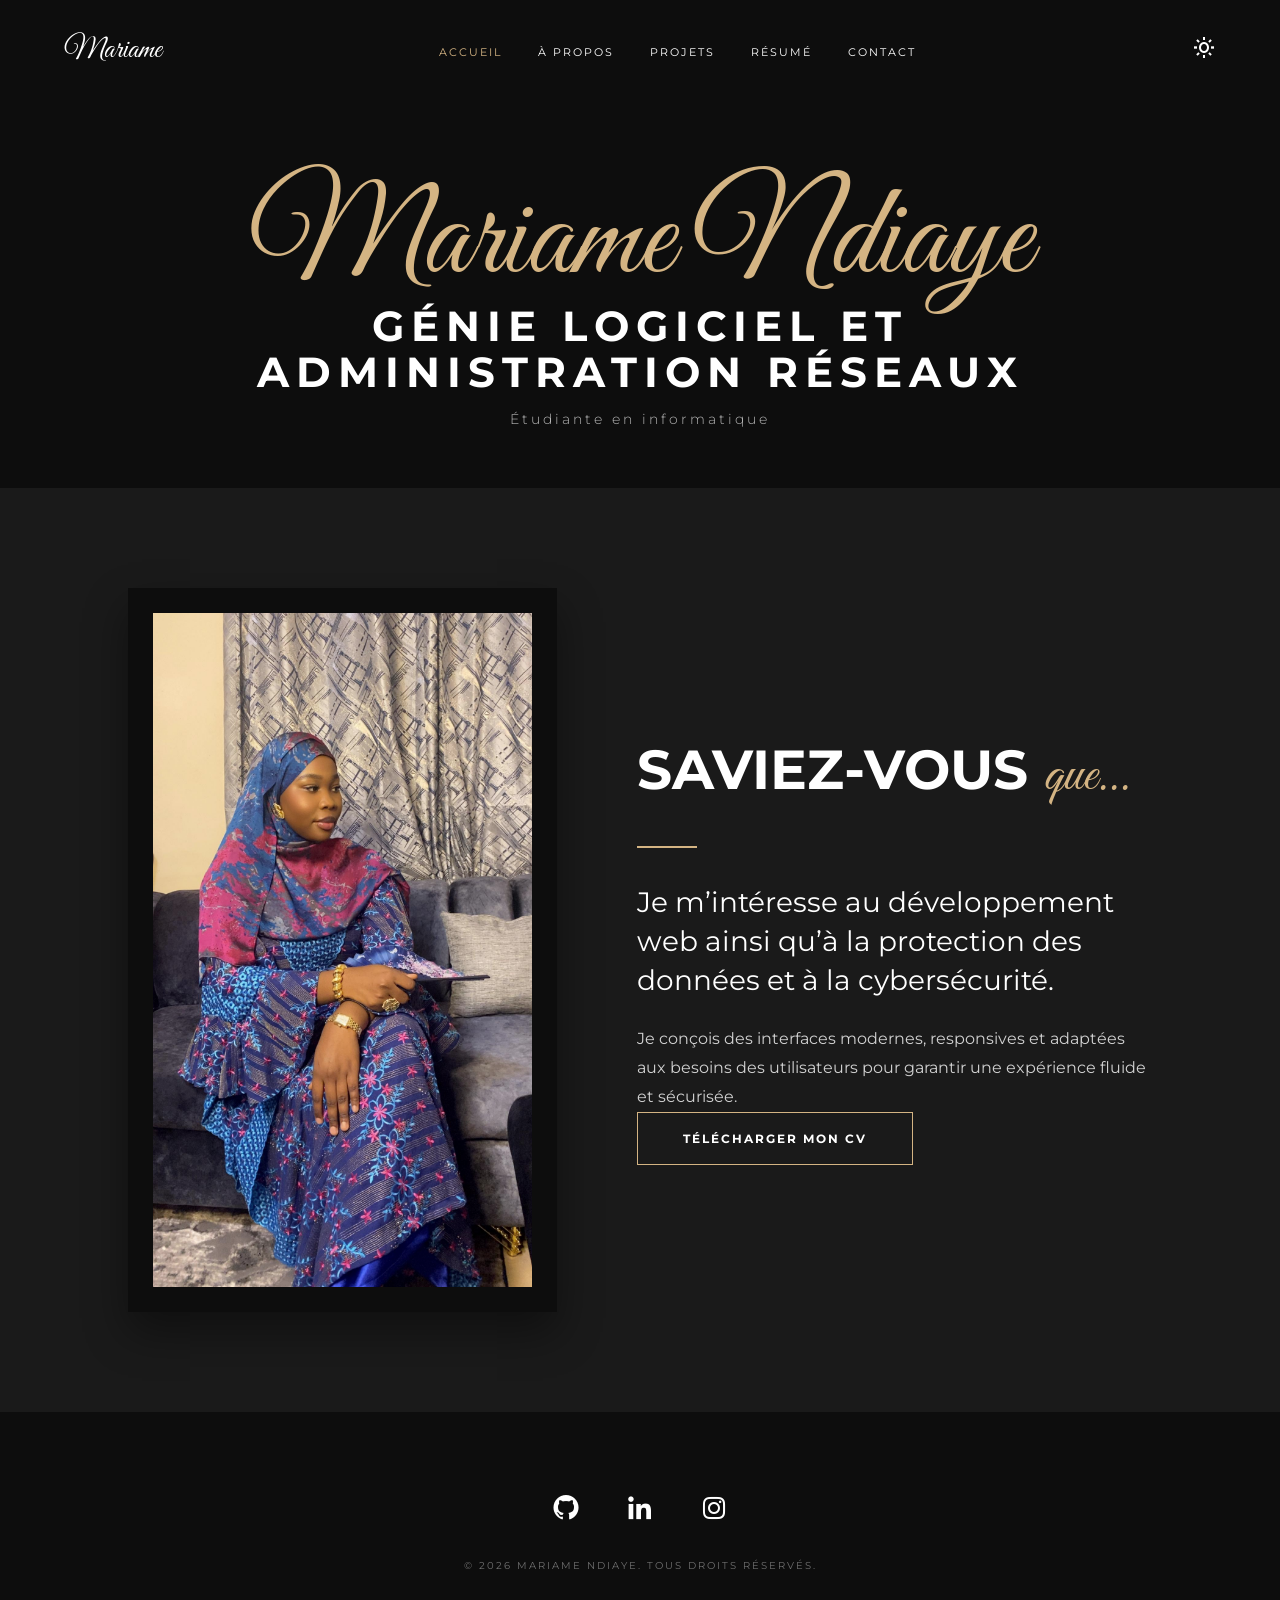
<file: index.html>
<!DOCTYPE html>
<html lang="fr" data-theme="dark">

<head>
    <meta charset="UTF-8">
    <meta name="viewport" content="width=device-width, initial-scale=1.0">
    <title>Mariame NDIAYE | Portfolio</title>
    <link href='https://unpkg.com/boxicons@2.1.4/css/boxicons.min.css' rel='stylesheet'>
    <link rel="stylesheet" href="./css/style.css">
</head>

<body>

    <nav class="navbar">
        <div class="nav-container">
            <div class="menu-toggle" id="mobile-menu">
                <span class="bar"></span>
                <span class="bar"></span>
                <span class="bar"></span>
            </div>

            <a href="index.html" class="nav-logo">Mariame</a>

            <ul class="nav-list" id="nav-list">
                <li><a href="index.html" class="active">Accueil</a></li>
                <li><a href="./pages/a propos.html">À Propos</a></li>
                <li><a href="./pages/projet.html">Projets</a></li>
                <li><a href="./pages/resume.html">Résumé</a></li>
                <li><a href="./pages/contact.html">Contact</a></li>
            </ul>

            <button id="theme-toggle" class="theme-switch">
                <i class='bx bx-moon'></i>
            </button>
        </div>
    </nav>

    <header class="hero">
        <span class="name-script">Mariame Ndiaye</span>
        <h1 class="hero-title">GÉNIE LOGICIEL ET<br>ADMINISTRATION RÉSEAUX</h1>
        <p class="hero-subtitle">Étudiante en informatique</p>
    </header>

    <section class="intro-section">
        <div class="photo-frame">
            <img src="images/hijab.jpeg" alt="Mariame Ndiaye">
        </div>

        <div class="intro-text">
            <h3 class="title-ask">SAVIEZ-VOUS <span class="cursive">que...</span></h3>
            <div class="divider"></div>

            <p class="main-para">
                Je m’intéresse au développement web ainsi qu’à la protection des données et à la cybersécurité.
            </p>

            <p class="secondary-para">
                Je conçois des interfaces modernes, responsives et adaptées aux besoins des utilisateurs pour garantir
                une expérience fluide et sécurisée.
            </p>

            <a href="./assets/CV Mariame NDIAYE.pdf" class="cv-link">TÉLÉCHARGER MON CV</a>
        </div>
    </section>

    <footer>
        <div class="footer-socials">
            <a href="https://github.com/Mariame-nd" target="_blank"><i class='bx bxl-github'></i></a>
            <a href="https://www.linkedin.com/in/mariame-ndiaye-82563935a" target="_blank"><i
                    class='bx bxl-linkedin'></i></a>
            <a href="https://www.instagram.com/mariam__nde" target="_blank"><i class='bx bxl-instagram'></i></a>
        </div>
        <p class="copyright-text">
            &copy; 2026 MARIAME NDIAYE. TOUS DROITS RÉSERVÉS.
        </p>
    </footer>

    <script>
        const menu = document.querySelector('#mobile-menu');
        const menuLinks = document.querySelector('#nav-list');
        const themeBtn = document.querySelector('#theme-toggle');

        menu.addEventListener('click', () => {
            menu.classList.toggle('is-active');
            menuLinks.classList.toggle('active');
        });

        const currentTheme = localStorage.getItem('theme') || 'dark';
        document.documentElement.setAttribute('data-theme', currentTheme);
        updateThemeIcon(currentTheme);

        themeBtn.addEventListener('click', () => {
            let theme = document.documentElement.getAttribute('data-theme');
            let newTheme = theme === 'dark' ? 'light' : 'dark';
            document.documentElement.setAttribute('data-theme', newTheme);
            localStorage.setItem('theme', newTheme);
            updateThemeIcon(newTheme);
        });

        function updateThemeIcon(t) {
            themeBtn.querySelector('i').className = t === 'dark' ? 'bx bx-sun' : 'bx bx-moon';
        }
    </script>
</body>

</html>
</file>
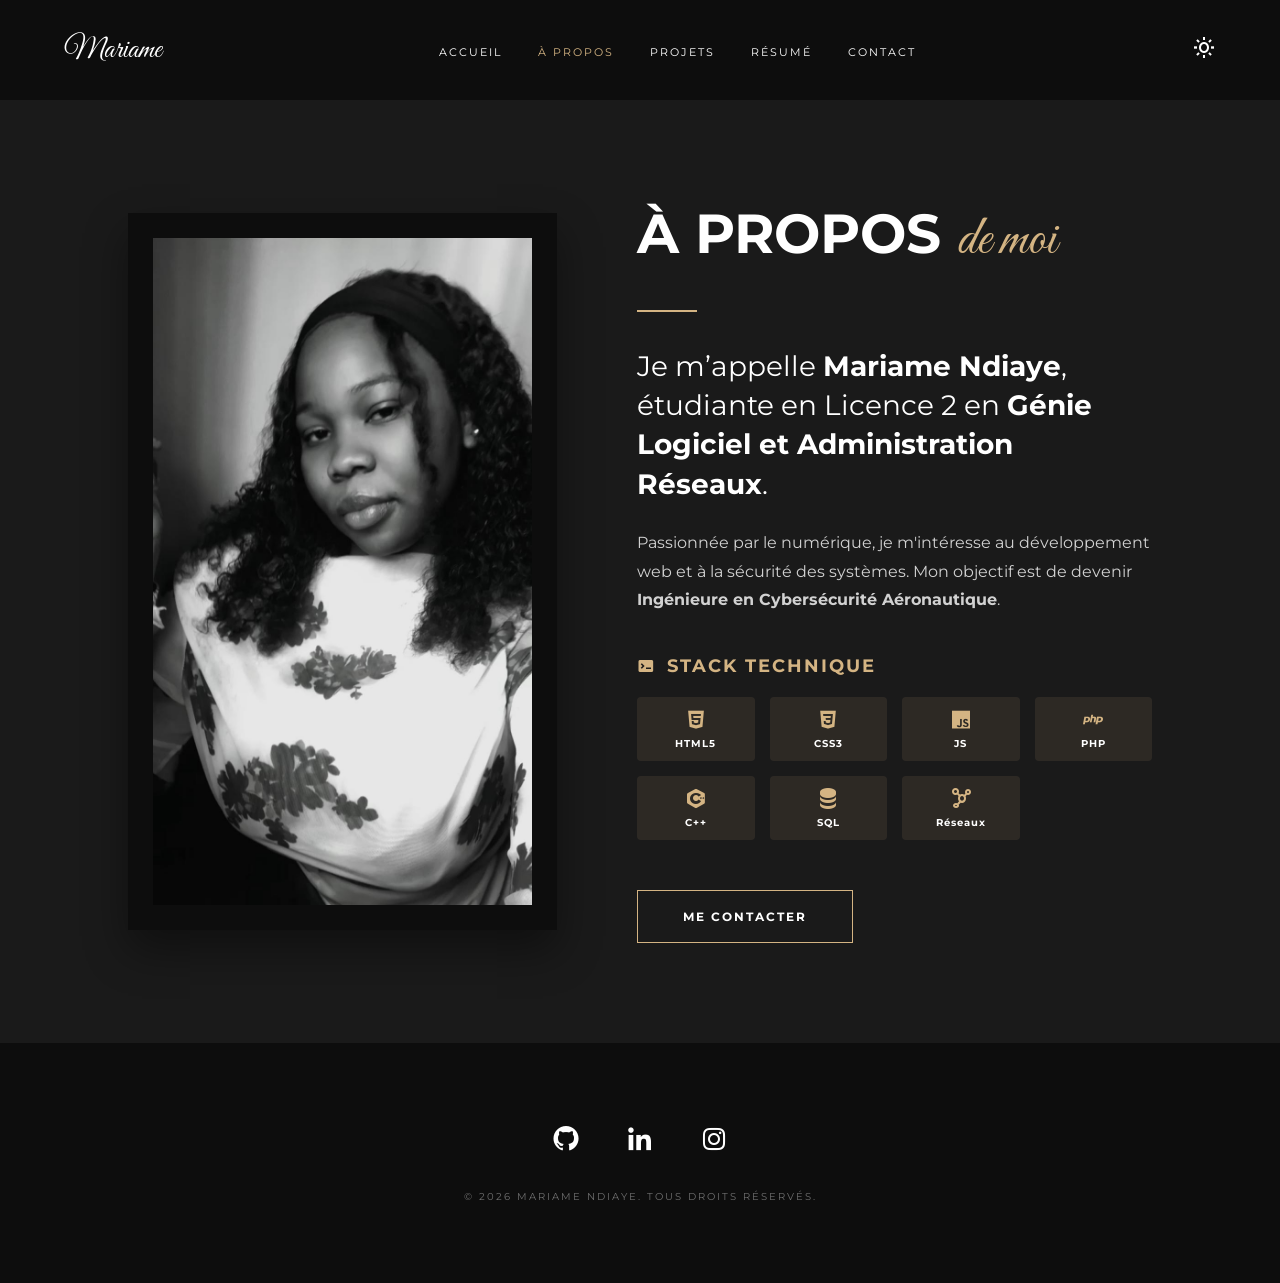
<file: pages/a propos.html>
<!DOCTYPE html>
<html lang="fr" data-theme="dark">

<head>
    <meta charset="UTF-8">
    <meta name="viewport" content="width=device-width, initial-scale=1.0">
    <title>About | Mariame NDIAYE</title>
    <link rel="stylesheet" href="../css/style.css">
    <link href='https://unpkg.com/boxicons@2.1.4/css/boxicons.min.css' rel='stylesheet'>
</head>

<body>

    <nav class="navbar">
        <div class="nav-container">
            <div class="menu-toggle" id="mobile-menu">
                <span class="bar"></span>
                <span class="bar"></span>
                <span class="bar"></span>
            </div>

            <a href="../index.html" class="nav-logo">Mariame</a>

            <ul class="nav-list" id="nav-list">
                <li><a href="../index.html">Accueil</a></li>
                <li><a href="a propos.html" class="active">À Propos</a></li>
                <li><a href="projet.html">Projets</a></li>
                <li><a href="resume.html">Résumé</a></li>
                <li><a href="contact.html">Contact</a></li>
            </ul>

            <button id="theme-toggle" class="theme-switch">
                <i class='bx bx-moon'></i>
            </button>
        </div>
    </nav>

    <section class="intro-section">
        <div class="photo-frame">
            <img src="../images/maphoto.jpeg" alt="Mariame Ndiaye">
        </div>

        <div class="intro-text">
            <h1 class="title-ask">À PROPOS <span class="cursive">de moi</span></h1>
            <div class="divider"></div>

            <p class="main-para">
                Je m’appelle <strong>Mariame Ndiaye</strong>, étudiante en Licence 2 en <strong>Génie Logiciel et
                    Administration Réseaux</strong>.
            </p>

            <p class="secondary-para">
                Passionnée par le numérique, je m'intéresse au développement web et à la sécurité des systèmes. Mon
                objectif est de devenir <strong>Ingénieure en Cybersécurité Aéronautique</strong>.
            </p>

            <div class="skills-wrapper">
                <h3 class="skills-subtitle"><i class='bx bxs-terminal'></i> Stack Technique</h3>
                <div class="skills-grid">
                    <div class="skill-item"><i class='bx bxl-html5'></i><span>HTML5</span></div>
                    <div class="skill-item"><i class='bx bxl-css3'></i><span>CSS3</span></div>
                    <div class="skill-item"><i class='bx bxl-javascript'></i><span>JS</span></div>
                    <div class="skill-item"><i class='bx bxl-php'></i><span>PHP</span></div>
                    <div class="skill-item"><i class='bx bxl-c-plus-plus'></i><span>C++</span></div>
                    <div class="skill-item"><i class='bx bxs-data'></i><span>SQL</span></div>
                    <div class="skill-item"><i class='bx bx-network-chart'></i><span>Réseaux</span></div>
                </div>
            </div>

            <div class="cv-button-container">
                <a href="contact.html" class="cv-link">ME CONTACTER</a>
            </div>
        </div>
    </section>

    <footer>
        <div class="footer-socials">
            <a href="https://github.com/Mariame-nd" target="_blank"><i class='bx bxl-github'></i></a>
            <a href="https://www.linkedin.com/in/mariame-ndiaye-82563935a" target="_blank"><i
                    class='bx bxl-linkedin'></i></a>
            <a href="https://www.instagram.com/mariam__nde" target="_blank"><i class='bx bxl-instagram'></i></a>
        </div>
        <p class="copyright-text">
            &copy; 2026 MARIAME NDIAYE. TOUS DROITS RÉSERVÉS.
        </p>
    </footer>

    <script>
        const menu = document.querySelector('#mobile-menu');
        const menuLinks = document.querySelector('#nav-list');
        const themeBtn = document.querySelector('#theme-toggle');

        menu.addEventListener('click', () => {
            menu.classList.toggle('is-active');
            menuLinks.classList.toggle('active');
        });

        const currentTheme = localStorage.getItem('theme') || 'dark';
        document.documentElement.setAttribute('data-theme', currentTheme);
        updateThemeIcon(currentTheme);

        themeBtn.addEventListener('click', () => {
            let theme = document.documentElement.getAttribute('data-theme');
            let newTheme = theme === 'dark' ? 'light' : 'dark';
            document.documentElement.setAttribute('data-theme', newTheme);
            localStorage.setItem('theme', newTheme);
            updateThemeIcon(newTheme);
        });

        function updateThemeIcon(t) {
            themeBtn.querySelector('i').className = t === 'dark' ? 'bx bx-sun' : 'bx bx-moon';
        }
    </script>
</body>

</html>
</file>
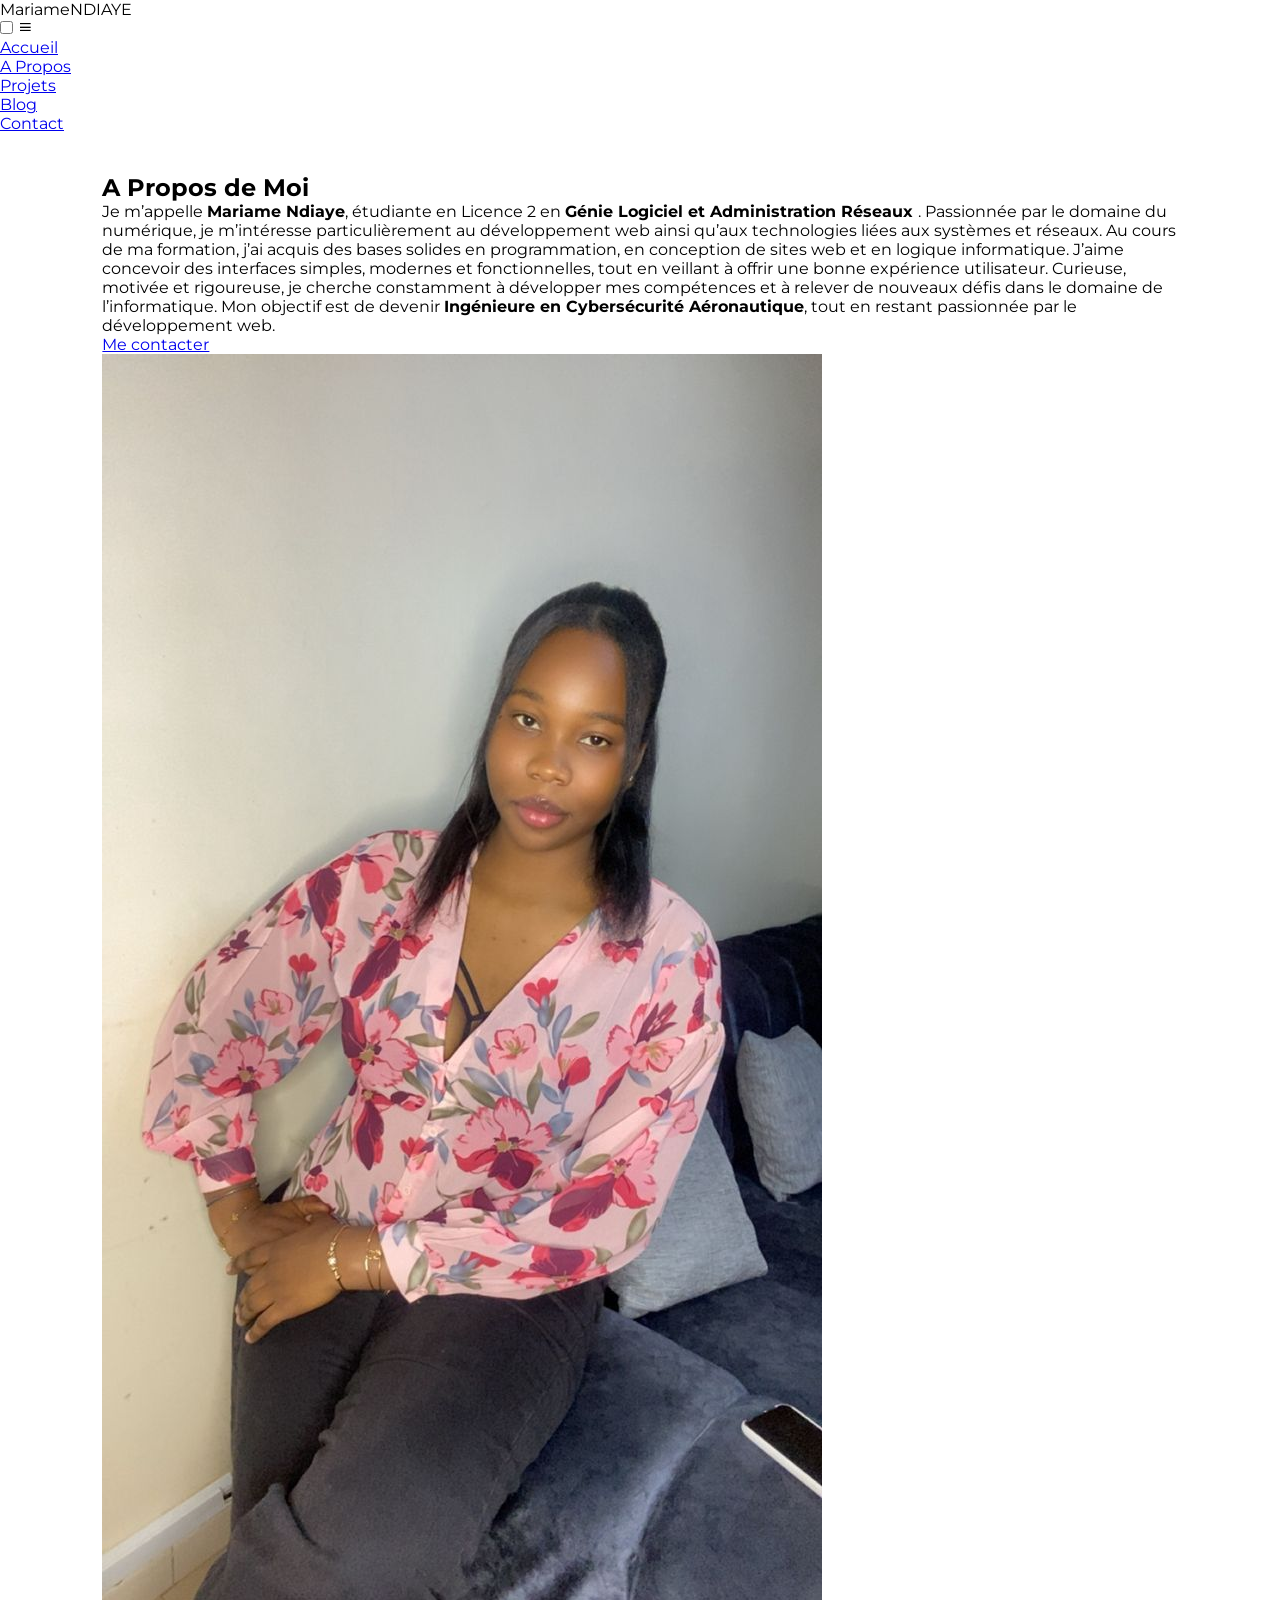
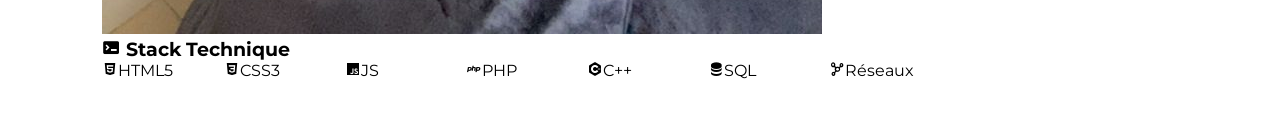
<file: pages/about.html>
<!DOCTYPE html>
<html lang="fr">

<head>
    <meta charset="UTF-8">
    <meta name="viewport" content="width=device-width, initial-scale=1.0">
    <title>About | Mariame NDIAYE</title>
    <link rel="stylesheet" href="../css/style.css">
    <link href='https://unpkg.com/boxicons@2.1.4/css/boxicons.min.css' rel='stylesheet'>
</head>

<body>
    <div class="main-card">
        <nav>
            <div class="logo">Mariame<span>NDIAYE</span></div>

            <input type="checkbox" id="check">
            <label for="check" class="menu-icon">
                <i class='bx bx-menu'></i>
            </label>

            <ul class="nav-links">
                <li><a href=../index.html>Accueil</a></li>
                <li><a href="about.html" class="active">A Propos</a></li>
                <li><a href="projet.html">Projets</a></li>
                <li><a href="resume.html">Blog</a></li>
                <li><a href="contact.html">Contact</a></li>
            </ul>
        </nav>


        <div class="scroll-container">
            <section class="about-content">
                <div class="about-text">
                    <h1 class="title-cyan">A Propos de Moi</h1>
                    <p>Je m’appelle <strong>Mariame Ndiaye</strong>, étudiante en Licence 2 en <strong>Génie Logiciel et
                            Administration Réseaux
                        </strong>. Passionnée par le domaine du numérique, je m’intéresse particulièrement au
                        développement
                        web ainsi qu’aux technologies liées aux systèmes et réseaux.

                        Au cours de ma formation, j’ai acquis des bases solides en programmation, en conception de sites
                        web et en logique
                        informatique. J’aime concevoir des interfaces simples, modernes et fonctionnelles, tout en
                        veillant à offrir une bonne
                        expérience utilisateur.

                        Curieuse, motivée et rigoureuse, je cherche constamment à développer mes compétences et à
                        relever de nouveaux défis dans
                        le domaine de l’informatique.

                        Mon objectif est de devenir <strong>Ingénieure en Cybersécurité Aéronautique</strong>, tout en
                        restant passionnée par le développement
                        web.
                    </p>
                    <a href="contact.html" class="btn-contact">Me contacter</a>
                </div>

                <div class="about-image">
                    <div class="img-glow-square">
                        <img src="../images/exa.jpeg" alt="Mariame Ndiaye">
                    </div>
                </div>
            </section>

            <div class="skills-section">
                <h3><i class='bx bxs-terminal'></i> Stack Technique</h3>
                <div class="skills-grid">
                    <div class="skill-box html"><i class='bx bxl-html5'></i><span>HTML5</span></div>
                    <div class="skill-box css"><i class='bx bxl-css3'></i><span>CSS3</span></div>
                    <div class="skill-box js"><i class='bx bxl-javascript'></i><span>JS</span></div>
                    <div class="skill-box php"><i class='bx bxl-php'></i><span>PHP</span></div>
                    <div class="skill-box cpp"><i class='bx bxl-c-plus-plus'></i><span>C++</span></div>
                    <div class="skill-box sql"><i class='bx bxs-data'></i><span>SQL</span></div>
                    <div class="skill-box net"><i class='bx bx-network-chart'></i><span>Réseaux</span></div>
                </div>
            </div>
        </div>
    </div>

</body>

</html>
</file>
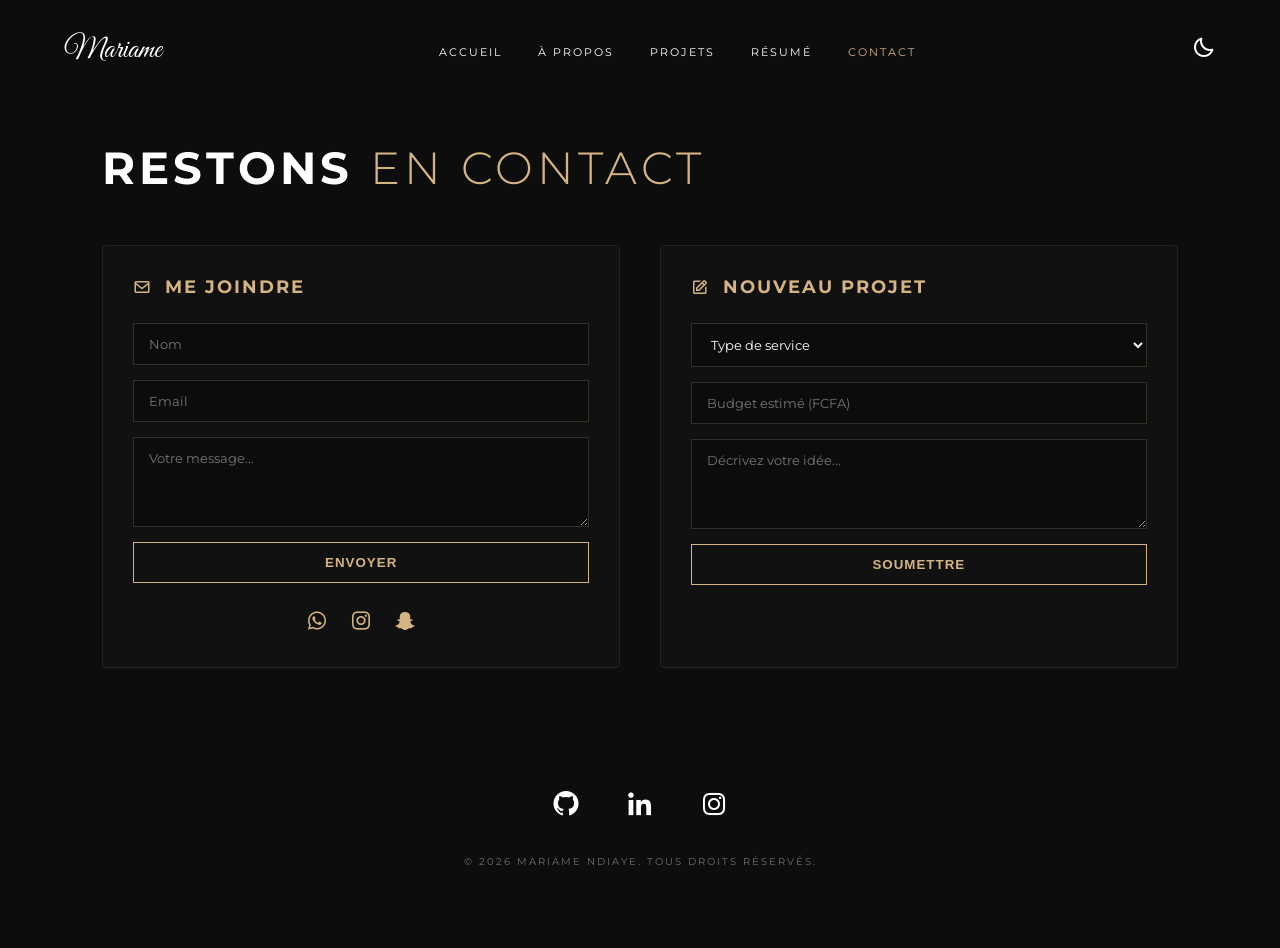
<file: pages/contact.html>
<!DOCTYPE html>
<html lang="fr">

<head>
    <meta charset="UTF-8">
    <meta name="viewport" content="width=device-width, initial-scale=1.0">
    <title>Contact | Mariame NDIAYE</title>
    <link rel="stylesheet" href="../css/style.css">
    <link href='https://unpkg.com/boxicons@2.1.4/css/boxicons.min.css' rel='stylesheet'>
</head>

<body>

    <nav class="navbar">
        <div class="nav-container">
            <div class="menu-toggle" id="mobile-menu">
                <span class="bar"></span>
                <span class="bar"></span>
                <span class="bar"></span>
            </div>
            <a href="../index.html" class="nav-logo">Mariame</a>
            <ul class="nav-list" id="nav-list">
                <li><a href="../index.html">Accueil</a></li>
                <li><a href="a propos.html">À Propos</a></li>
                <li><a href="projet.html">Projets</a></li>
                <li><a href="resume.html">Résumé</a></li>
                <li><a href="contact.html" class="active">Contact</a></li>
            </ul>
            <button id="theme-toggle" class="theme-switch">
                <i class='bx bx-moon'></i>
            </button>
        </div>
    </nav>
    <div class="scroll-container">
        <h1 class="title-resume">Restons <span>en contact</span></h1>

        <div class="contact-grid">
            <section class="form-section">
                <h2 class="form-label"><i class='bx bx-envelope'></i> Me joindre</h2>
                <form class="custom-form">
                    <input type="text" placeholder="Nom" required>
                    <input type="email" placeholder="Email" required>
                    <textarea placeholder="Votre message..." rows="4" required></textarea>
                    <button type="submit" class="btn-main">Envoyer</button>
                </form>

                <div class="contact-social-icons">
                    <a href="https://wa.me/221774920051" target="_blank" class="whatsapp"><i
                            class='bx bxl-whatsapp'></i></a>
                    <a href="https://www.instagram.com/mariam__nde" target="_blank" class="instagram"><i
                            class='bx bxl-instagram'></i></a>
                    <a href="https://snapchat.com/t/chkzPfgy" target="_blank" class="snapchat"><i
                            class='bx bxl-snapchat'></i></a>
                </div>
            </section>

            <section class="form-section">
                <h2 class="form-label"><i class='bx bx-edit'></i> Nouveau Projet</h2>
                <form class="custom-form">
                    <select required>
                        <option value="" disabled selected>Type de service</option>
                        <option value="web">Web Design</option>
                        <option value="iot">IoT / ESP32</option>
                        <option value="cyber">Cybersécurité</option>
                    </select>
                    <input type="number" placeholder="Budget estimé (FCFA)">
                    <textarea placeholder="Décrivez votre idée..." rows="4"></textarea>
                    <button type="submit" class="btn-main">Soumettre</button>
                </form>
            </section>
        </div>
    </div>
    </div>

    <footer>
        <div class="footer-socials">
            <a href="https://github.com/Mariame-nd" target="_blank"><i class='bx bxl-github'></i></a>
            <a href="https://www.linkedin.com/in/mariame-ndiaye-82563935a" target="_blank"><i
                    class='bx bxl-linkedin'></i></a>
            <a href="https://www.instagram.com/mariam__nde" target="_blank"><i class='bx bxl-instagram'></i></a>
        </div>
        <p class="copyright-text">&copy; 2026 MARIAME NDIAYE. TOUS DROITS RÉSERVÉS.</p>
    </footer>
    <script>
        const menu = document.querySelector('#mobile-menu');
        const menuLinks = document.querySelector('#nav-list');
        const themeBtn = document.querySelector('#theme-toggle');

        menu.addEventListener('click', () => {
            menu.classList.toggle('is-active');
            menuLinks.classList.toggle('active');
        });

        const currentTheme = localStorage.getItem('theme') || 'dark';
        document.documentElement.setAttribute('data-theme', currentTheme);

        themeBtn.addEventListener('click', () => {
            let theme = document.documentElement.getAttribute('data-theme');
            let newTheme = theme === 'dark' ? 'light' : 'dark';
            document.documentElement.setAttribute('data-theme', newTheme);
            localStorage.setItem('theme', newTheme);
        });
    </script>

</body>

</html>
</file>
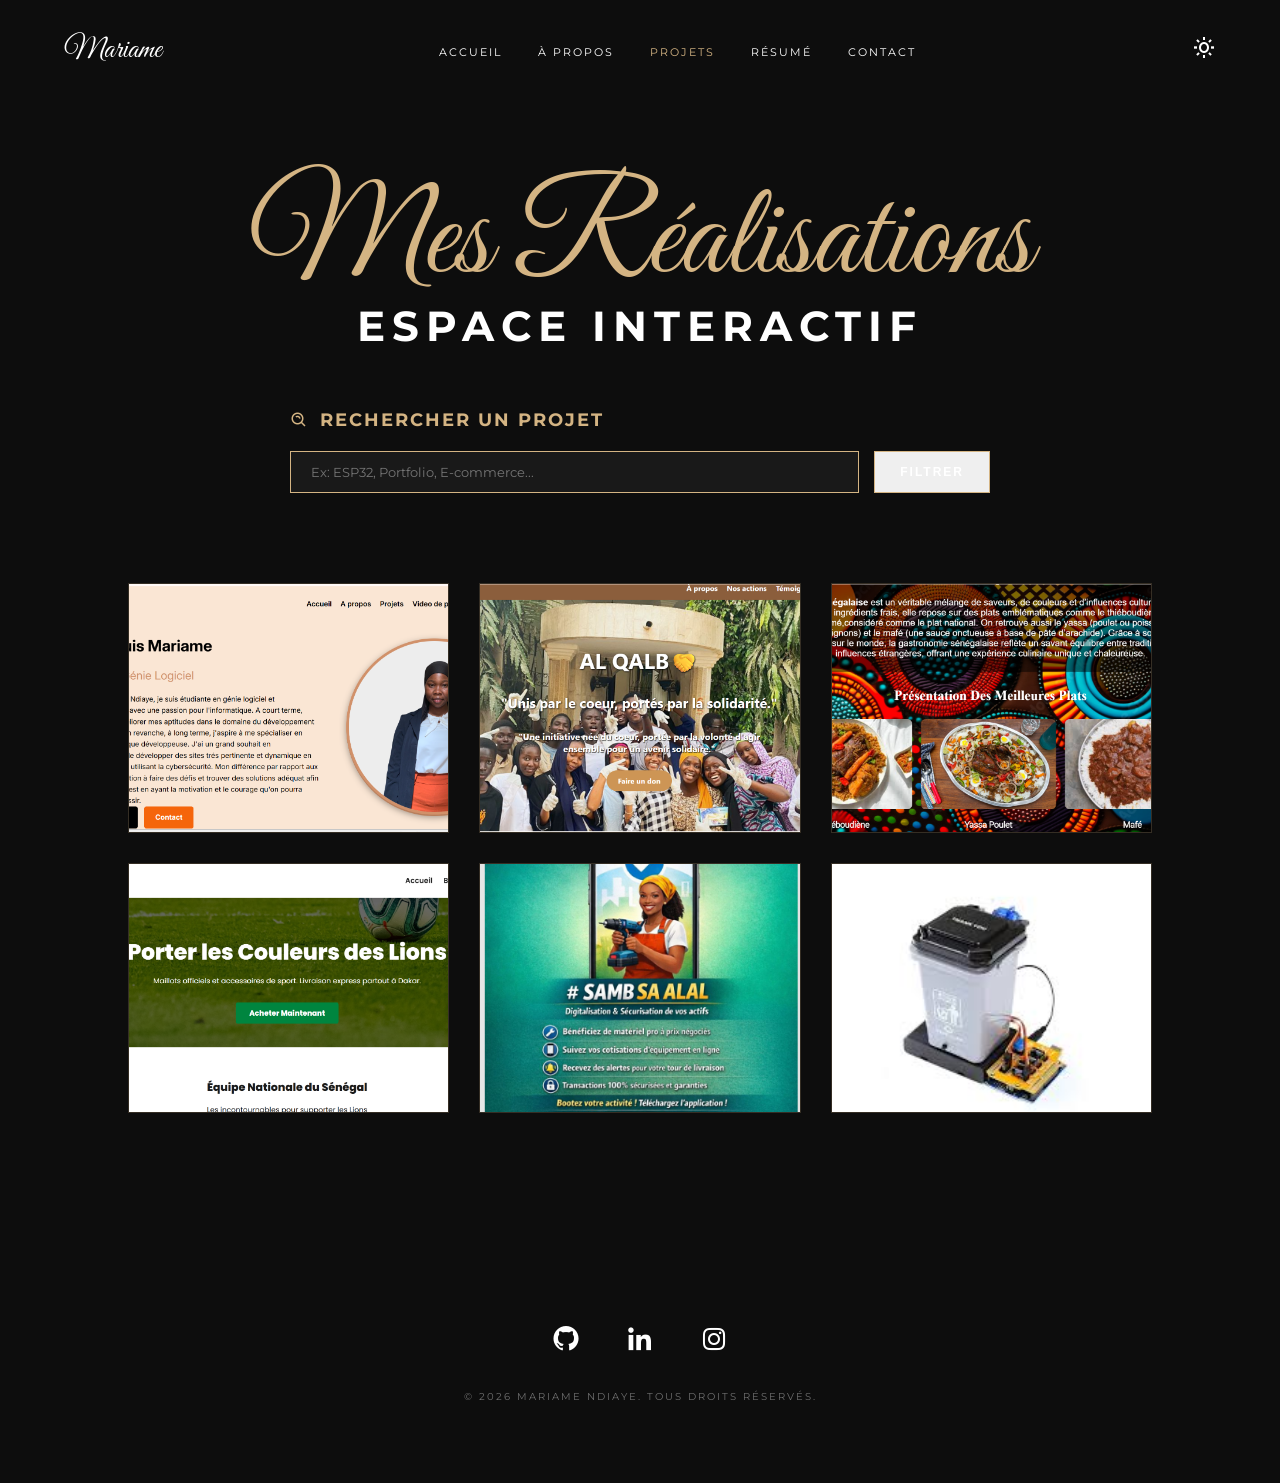
<file: pages/projet.html>
<!DOCTYPE html>
<html lang="fr" data-theme="dark">

<head>
    <meta charset="UTF-8">
    <meta name="viewport" content="width=device-width, initial-scale=1.0">
    <title>Projets | Mariame NDIAYE</title>
    <link rel="stylesheet" href="../css/style.css">
    <link href='https://unpkg.com/boxicons@2.1.4/css/boxicons.min.css' rel='stylesheet'>
</head>

<body>

    <nav class="navbar">
        <div class="nav-container">
            <div class="menu-toggle" id="mobile-menu">
                <span class="bar"></span>
                <span class="bar"></span>
                <span class="bar"></span>
            </div>
            <a href="../index.html" class="nav-logo">Mariame</a>
            <ul class="nav-list" id="nav-list">
                <li><a href="../index.html">Accueil</a></li>
                <li><a href="a propos.html">À Propos</a></li>
                <li><a href="projet.html" class="active">Projets</a></li>
                <li><a href="resume.html">Résumé</a></li>
                <li><a href="contact.html">Contact</a></li>
            </ul>
            <button id="theme-toggle" class="theme-switch">
                <i class='bx bx-moon'></i>
            </button>
        </div>
    </nav>

    <header class="hero" style="padding-bottom: 20px;">
        <span class="name-script">Mes Réalisations</span>
        <h1 class="hero-title">ESPACE INTERACTIF</h1>
    </header>

    <section class="search-section">
        <div class="search-container">
            <h2 class="skills-subtitle"><i class='bx bx-search-alt'></i> Rechercher un projet</h2>
            <div class="search-box">
                <input type="text" id="searchInput" placeholder="Ex: ESP32, Portfolio, E-commerce...">
                <button id="searchBtn" class="cv-link" style="padding: 10px 25px;">Filtrer</button>
            </div>
        </div>
    </section>

    <section class="projects-section">
        <div class="projects-grid" id="projectsGrid">

            <div class="project-card">
                <img src="../images/portfolio.png" alt="Mon Portfolio">
                <div class="project-overlay">
                    <h4>Mon Portfolio</h4>
                    <p>Développement Web & Design</p>
                    <a href="https://mariame-nd.github.io/mariame.portfolio/" target="_blank" class="view-btn">Voir le
                        site</a>
                </div>
            </div>

            <div class="project-card">
                <img src="../images/al qalb.png" alt="Association Al Qalb">
                <div class="project-overlay">
                    <h4>Al Qalb</h4>
                    <p>Site de Solidarité Communautaire</p>
                    <a href="https://mariame-nd.github.io/projet-web-alqalb/" target="_blank" class="view-btn">Voir le
                        site</a>
                </div>
            </div>

            <div class="project-card">
                <img src="../images/restaurant.png" alt="Spicy Food">
                <div class="project-overlay">
                    <h4>Spicy Food</h4>
                    <p>Interface Restaurant Teranga</p>
                    <a href="#modal-resto" class="view-btn">Détails</a>
                </div>
            </div>

            <div class="project-card">
                <img src="../images/e commerce.png" alt="E-Commerce">
                <div class="project-overlay">
                    <h4>E-Commerce</h4>
                    <p>Boutique de Maillots de Foot</p>
                    <a href="#modal-shop" class="view-btn">Détails</a>
                </div>
            </div>

            <div class="project-card">
                <img src="../images/flyers.png" alt="Business Model">
                <div class="project-overlay">
                    <h4>Samb Sa Alal</h4>
                    <p>Business Model Canvas - Groupe 4</p>
                    <a href="../assets/Business Model Groupe 4.pdf" target="_blank" class="view-btn">Voir PDF</a>
                </div>
            </div>

            <div class="project-card">
                <img src="../images/esp32.png" alt="ESP32 IoT">
                <div class="project-overlay">
                    <h4>ESP32 Server</h4>
                    <p>Arduino & Domotique IoT</p>
                    <a href="#modal-esp" class="view-btn">Détails</a>
                </div>
            </div>

        </div>
    </section>

    <div id="modal-resto" class="modal-overlay">
        <div class="modal-card">
            <a href="#" class="modal-close">&times;</a>
            <img src="../images/restaurant.png" alt="Restaurant Details">
            <div class="modal-body">
                <h3>Concept : Teranga Food</h3>
                <p>Développement d'une interface responsive pour la gestion des commandes et la présentation des menus.
                </p>
            </div>
        </div>
    </div>

    <div id="modal-shop" class="modal-overlay">
        <div class="modal-card">
            <a href="#" class="modal-close">&times;</a>
            <img src="../images/e commerce.png" alt="Shop Details">
            <div class="modal-body">
                <h3>Vente de Maillots</h3>
                <p>Plateforme spécialisée avec système de filtrage et catalogue dynamique.</p>
            </div>
        </div>
    </div>

    <div id="modal-esp" class="modal-overlay">
        <div class="modal-card">
            <a href="#" class="modal-close">&times;</a>
            <img src="../images/esp32.png" alt="ESP32 Details">
            <div class="modal-body">
                <h3>IoT & Domotique</h3>
                <p>Serveur web hébergé sur ESP32 pour le contrôle de capteurs en temps réel.</p>
            </div>
        </div>
    </div>

    <footer>
        <div class="footer-socials">
            <a href="https://github.com/Mariame-nd" target="_blank"><i class='bx bxl-github'></i></a>
            <a href="https://www.linkedin.com/in/mariame-ndiaye-82563935a" target="_blank"><i
                    class='bx bxl-linkedin'></i></a>
            <a href="https://www.instagram.com/mariam__nde" target="_blank"><i class='bx bxl-instagram'></i></a>
        </div>
        <p class="copyright-text">&copy; 2026 MARIAME NDIAYE. TOUS DROITS RÉSERVÉS.</p>
    </footer>

    <script>
        const menu = document.querySelector('#mobile-menu');
        const menuLinks = document.querySelector('#nav-list');
        const themeBtn = document.querySelector('#theme-toggle');

        menu.addEventListener('click', () => {
            menu.classList.toggle('is-active');
            menuLinks.classList.toggle('active');
        });

        const currentTheme = localStorage.getItem('theme') || 'dark';
        document.documentElement.setAttribute('data-theme', currentTheme);
        updateThemeIcon(currentTheme);

        themeBtn.addEventListener('click', () => {
            let theme = document.documentElement.getAttribute('data-theme');
            let newTheme = theme === 'dark' ? 'light' : 'dark';
            document.documentElement.setAttribute('data-theme', newTheme);
            localStorage.setItem('theme', newTheme);
            updateThemeIcon(newTheme);
        });

        function updateThemeIcon(t) {
            themeBtn.querySelector('i').className = t === 'dark' ? 'bx bx-sun' : 'bx bx-moon';
        }

        const searchInput = document.getElementById('searchInput');
        const searchBtn = document.getElementById('searchBtn');
        const projectCards = document.querySelectorAll('.project-card');

        function filterProjects() {
            const searchText = searchInput.value.toLowerCase();
            projectCards.forEach(card => {
                const title = card.querySelector('h4').innerText.toLowerCase();
                const desc = card.querySelector('p').innerText.toLowerCase();
                if (title.includes(searchText) || desc.includes(searchText)) {
                    card.style.display = "block";
                } else {
                    card.style.display = "none";
                }
            });
        }

        searchBtn.addEventListener('click', filterProjects);
        searchInput.addEventListener('keyup', filterProjects);
    </script>
</body>

</html>
</file>
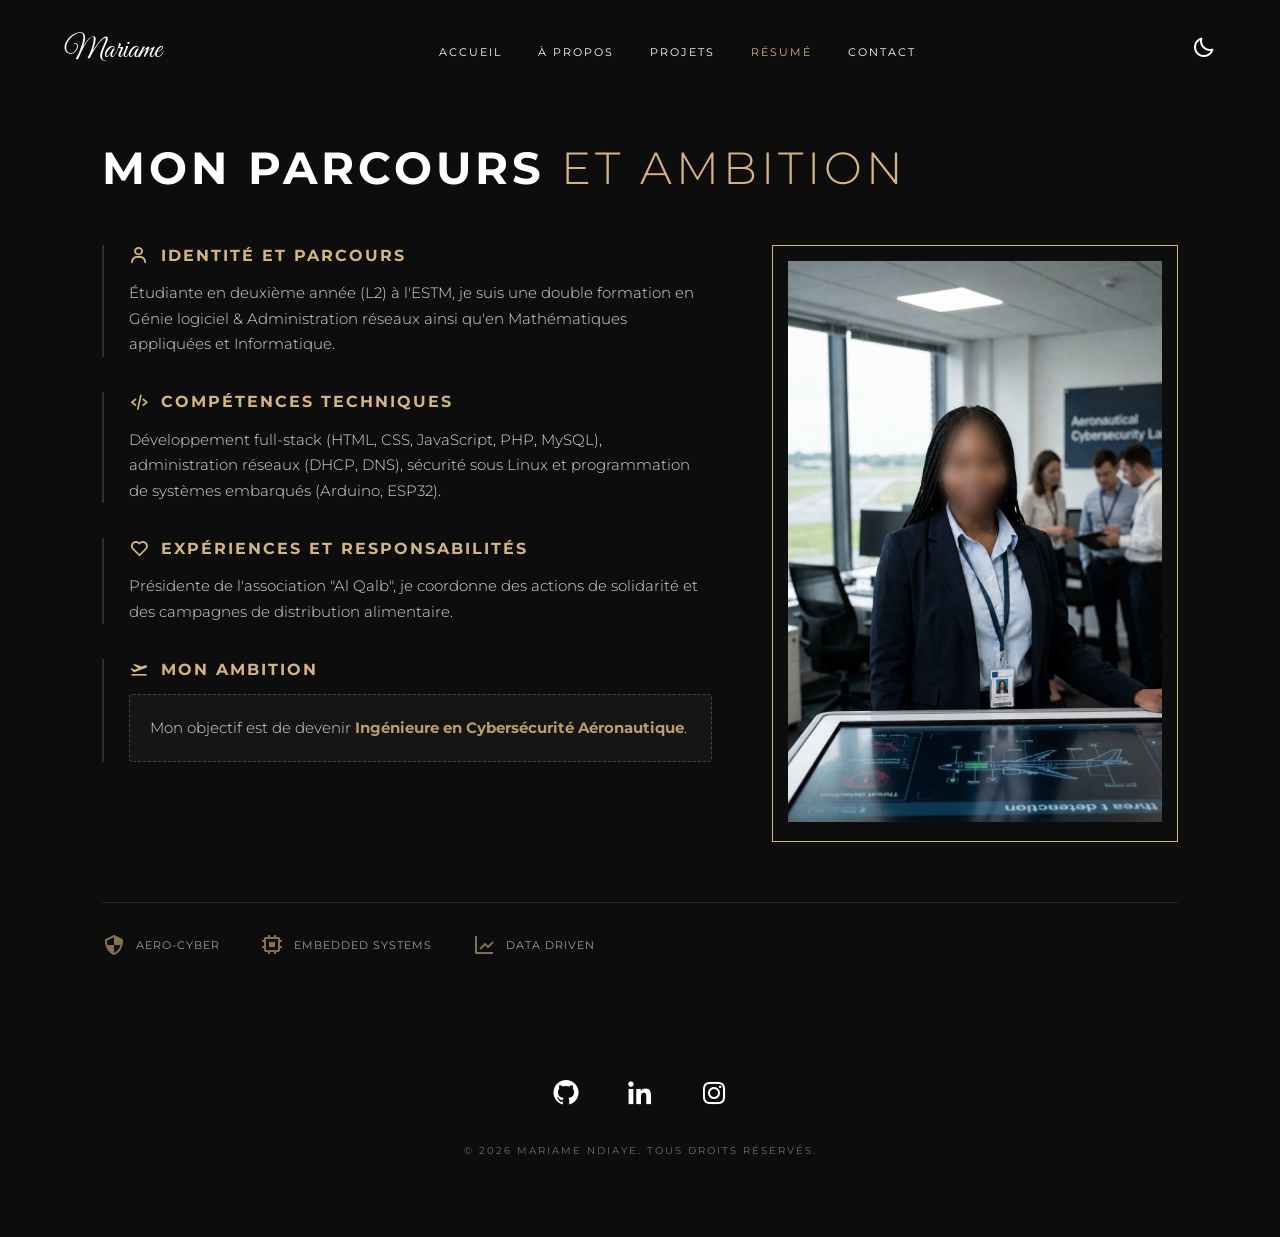
<file: pages/resume.html>
<!DOCTYPE html>
<html lang="fr" data-theme="dark">

<head>
    <meta charset="UTF-8">
    <meta name="viewport" content="width=device-width, initial-scale=1.0">
    <title>Resume | Mariame NDIAYE</title>
    <link rel="stylesheet" href="../css/style.css">
    <link href='https://unpkg.com/boxicons@2.1.4/css/boxicons.min.css' rel='stylesheet'>
</head>

<body>

    <nav class="navbar">
        <div class="nav-container">
            <div class="menu-toggle" id="mobile-menu">
                <span class="bar"></span>
                <span class="bar"></span>
                <span class="bar"></span>
            </div>
            <a href="../index.html" class="nav-logo">Mariame</a>
            <ul class="nav-list" id="nav-list">
                <li><a href="../index.html">Accueil</a></li>
                <li><a href="a propos.html">À Propos</a></li>
                <li><a href="projet.html">Projets</a></li>
                <li><a href="resume.html" class="active">Résumé</a></li>
                <li><a href="contact.html">Contact</a></li>
            </ul>
            <button id="theme-toggle" class="theme-switch">
                <i class='bx bx-moon'></i>
            </button>
        </div>
    </nav>

    <section class="scroll-container">
        <h1 class="title-resume">Mon Parcours<span> et Ambition</span></h1>

        <div class="resume-main-content">
            <div class="resume-left">
                <section class="resume-section">
                    <h2 class="column-title"><i class='bx bx-user'></i> Identité et parcours</h2>
                    <div class="resume-content-box">
                        <p>Étudiante en deuxième année (L2) à l'ESTM, je suis une double formation en Génie logiciel &
                            Administration réseaux ainsi qu'en Mathématiques appliquées et Informatique.</p>
                    </div>
                </section>

                <section class="resume-section">
                    <h2 class="column-title"><i class='bx bx-code-alt'></i> Compétences techniques</h2>
                    <div class="resume-content-box">
                        <p>Développement full-stack (HTML, CSS, JavaScript, PHP, MySQL), administration réseaux (DHCP,
                            DNS), sécurité sous Linux et programmation de systèmes embarqués (Arduino, ESP32).</p>
                    </div>
                </section>

                <section class="resume-section">
                    <h2 class="column-title"><i class='bx bx-heart'></i> Expériences et Responsabilités</h2>
                    <div class="resume-content-box">
                        <p>Présidente de l'association "Al Qalb", je coordonne des actions de solidarité et des
                            campagnes de distribution alimentaire.</p>
                    </div>
                </section>

                <section class="resume-section ambition-box">
                    <h2 class="column-title"><i class='bx bxs-plane-take-off'></i> Mon Ambition</h2>
                    <div class="resume-content-box feature-box">
                        <p>Mon objectif est de devenir <strong>Ingénieure en Cybersécurité Aéronautique</strong>.</p>
                    </div>
                </section>
            </div>

            <div class="resume-right">
                <div class="profile-img-container">
                    <img src="../images/ia.png" alt="Mariame Ndiaye">
                </div>
            </div>
        </div>

        <div class="dna-footer">
            <div class="dna-item"><i class='bx bx-shield-quarter'></i><span>Aero-Cyber</span></div>
            <div class="dna-item"><i class='bx bx-chip'></i><span>Embedded Systems</span></div>
            <div class="dna-item"><i class='bx bx-line-chart'></i><span>Data Driven</span></div>
        </div>
    </section>

    <footer>
        <div class="footer-socials">
            <a href="https://github.com/Mariame-nd" target="_blank"><i class='bx bxl-github'></i></a>
            <a href="https://www.linkedin.com/in/mariame-ndiaye-82563935a" target="_blank"><i
                    class='bx bxl-linkedin'></i></a>
            <a href="https://www.instagram.com/mariam__nde" target="_blank"><i class='bx bxl-instagram'></i></a>
        </div>
        <p class="copyright-text">&copy; 2026 MARIAME NDIAYE. TOUS DROITS RÉSERVÉS.</p>
    </footer>

    <script>
        const menu = document.querySelector('#mobile-menu');
        const menuLinks = document.querySelector('#nav-list');
        const themeBtn = document.querySelector('#theme-toggle');

        menu.addEventListener('click', () => {
            menu.classList.toggle('is-active');
            menuLinks.classList.toggle('active');
        });

        const currentTheme = localStorage.getItem('theme') || 'dark';
        document.documentElement.setAttribute('data-theme', currentTheme);

        themeBtn.addEventListener('click', () => {
            let theme = document.documentElement.getAttribute('data-theme');
            let newTheme = theme === 'dark' ? 'light' : 'dark';
            document.documentElement.setAttribute('data-theme', newTheme);
            localStorage.setItem('theme', newTheme);
        });
    </script>
</body>

</html>
</file>
<file: css/style.css>
@import url('https://fonts.googleapis.com/css2?family=Great+Vibes&family=Montserrat:wght@300;400;700&display=swap');

:root {
    --ebene: #0D0D0D;
    --sable: #D4B483;
    --ivoire: #F7F3E9;
    --gris-sombre: #1A1A1A;
    --transition: all 0.4s cubic-bezier(0.4, 0, 0.2, 1);
}

[data-theme="dark"] {
    --bg-page: var(--ebene);
    --bg-section: var(--gris-sombre);
    --text-color: #FFFFFF;
    --nav-mobile-bg: var(--ebene);
}

[data-theme="light"] {
    --bg-page: var(--ivoire);
    --bg-section: #FFFFFF;
    --text-color: var(--ebene);
    --nav-mobile-bg: var(--ivoire);
}

* {
    margin: 0;
    padding: 0;
    box-sizing: border-box;
}

body {
    font-family: 'Montserrat', sans-serif;
    background-color: var(--bg-page);
    color: var(--text-color);
    transition: var(--transition);
    min-height: 100vh;
    display: flex;
    flex-direction: column;
    overflow-x: hidden;
}

.navbar {
    height: 100px;
    display: flex;
    align-items: center;
    padding: 0 5%;
    position: relative;
    z-index: 2000;
}

.nav-container {
    width: 100%;
    display: flex;
    justify-content: space-between;
    align-items: center;
}

.nav-logo {
    font-family: 'Great Vibes', cursive;
    font-size: 30px;
    text-decoration: none;
    color: var(--text-color);
    transition: var(--transition);
}

.nav-logo:hover {
    color: var(--sable);
    transform: scale(1.1);
}

.nav-list {
    display: flex;
    list-style: none;
}

.nav-list li a {
    text-decoration: none;
    color: inherit;
    font-size: 11px;
    text-transform: uppercase;
    letter-spacing: 2px;
    margin: 0 18px;
    transition: var(--transition);
    font-weight: 400;
}

.nav-list li a:hover,
.nav-list li a.active {
    color: var(--sable);
}

.theme-switch {
    background: none;
    border: none;
    color: inherit;
    font-size: 24px;
    cursor: pointer;
    transition: var(--transition);
}

.theme-switch:hover {
    color: var(--sable);
    transform: rotate(15deg);
}

.hero {
    text-align: center;
    padding: 60px 20px;
}

.name-script {
    font-family: 'Great Vibes', cursive;
    font-size: clamp(80px, 12vw, 130px);
    color: var(--sable);
    display: block;
}

.hero-title {
    font-size: clamp(22px, 5vw, 42px);
    letter-spacing: 7px;
    line-height: 1.1;
    text-transform: uppercase;
    margin-top: -20px;
}

.hero-subtitle {
    font-weight: 300;
    margin-top: 15px;
    opacity: 0.7;
    letter-spacing: 3px;
    font-size: 14px;
}

.intro-section {
    display: grid;
    grid-template-columns: 1fr 1.2fr;
    gap: 80px;
    padding: 100px 10%;
    background-color: var(--bg-section);
    align-items: center;
    flex: 1;
}

.photo-frame {
    background: var(--ebene);
    padding: 25px;
    box-shadow: 0 20px 40px rgba(0, 0, 0, 0.4);
}

.photo-frame img {
    width: 100%;
    display: block;
    filter: grayscale(10%);
}

.title-ask {
    font-size: clamp(35px, 6vw, 55px);
    font-weight: 700;
    text-transform: uppercase;
}

.cursive {
    font-family: 'Great Vibes', cursive;
    text-transform: lowercase;
    color: var(--sable);
    font-weight: 400;
}

.divider {
    width: 60px;
    height: 2px;
    background: var(--sable);
    margin: 35px 0;
}

.main-para {
    font-size: clamp(20px, 3vw, 28px);
    line-height: 1.4;
    margin-bottom: 25px;
    font-weight: 400;
}

.secondary-para {
    font-size: 16px;
    line-height: 1.8;
    opacity: 0.8;
}

.cv-button-container {
    margin-top: 50px;
}

.cv-link {
    display: inline-block;
    padding: 18px 45px;
    border: 1.5px solid var(--sable);
    text-decoration: none;
    color: inherit;
    font-weight: 700;
    font-size: 12px;
    letter-spacing: 2px;
    text-transform: uppercase;
    transition: var(--transition);
}

.cv-link:hover {
    background: var(--sable);
    color: var(--ebene);
    transform: translateY(-5px);
    box-shadow: 0 10px 20px rgba(212, 180, 131, 0.2);
}

footer {
    background-color: var(--ebene);
    color: white;
    padding: 80px 20px;
    text-align: center;
}

.footer-socials {
    margin-bottom: 30px;
}

.footer-socials a {
    display: inline-block;
    color: white;
    font-size: 30px;
    margin: 0 20px;
    text-decoration: none;
    transition: var(--transition);
}

.footer-socials a:hover {
    color: var(--sable);
    transform: translateY(-10px) scale(1.2);
}

.copyright-text {
    font-size: 10px;
    opacity: 0.4;
    letter-spacing: 2px;
    text-transform: uppercase;
}

.menu-toggle {
    display: none;
    cursor: pointer;
}

.bar {
    display: block;
    width: 25px;
    height: 2px;
    margin: 5px auto;
    background-color: var(--text-color);
    transition: var(--transition);
}

@media (max-width: 1024px) {
    .intro-section {
        padding: 80px 5%;
        gap: 40px;
    }
}

@media (max-width: 850px) {
    .menu-toggle {
        display: block;
        z-index: 2100;
    }

    .menu-toggle.is-active .bar:nth-child(2) {
        opacity: 0;
    }

    .menu-toggle.is-active .bar:nth-child(1) {
        transform: translateY(7px) rotate(45deg);
    }

    .menu-toggle.is-active .bar:nth-child(3) {
        transform: translateY(-7px) rotate(-45deg);
    }

    .nav-list {
        position: fixed;
        left: -100%;
        top: 0;
        flex-direction: column;
        background-color: var(--nav-mobile-bg);
        width: 100%;
        height: 100vh;
        justify-content: center;
        align-items: center;
        transition: 0.5s ease-in-out;
        z-index: 2050;
    }

    .nav-list.active {
        left: 0;
    }

    .nav-list li {
        margin: 25px 0;
    }

    .nav-list li a {
        font-size: 26px;
    }

    .intro-section {
        grid-template-columns: 1fr;
        text-align: center;
        padding: 60px 8%;
    }

    .divider {
        margin: 30px auto;
    }

    .photo-frame {
        max-width: 400px;
        margin: 0 auto;
    }
}

/*a propos*/

.skills-wrapper {
    margin-top: 40px;
    text-align: left;
}

.skills-subtitle {
    font-size: 18px;
    letter-spacing: 2px;
    text-transform: uppercase;
    margin-bottom: 20px;
    color: var(--sable);
    display: flex;
    align-items: center;
    gap: 10px;
}

.skills-grid {
    display: grid;
    grid-template-columns: repeat(auto-fill, minmax(100px, 1fr));
    gap: 15px;
}

.skill-item {
    background: rgba(212, 180, 131, 0.1);
    padding: 10px;
    border-radius: 4px;
    display: flex;
    flex-direction: column;
    align-items: center;
    gap: 5px;
    transition: var(--transition);
    border: 1px solid transparent;
}

.skill-item i {
    font-size: 24px;
    color: var(--sable);
}

.skill-item span {
    font-size: 10px;
    font-weight: 700;
    letter-spacing: 1px;
}

.skill-item:hover {
    border-color: var(--sable);
    transform: translateY(-5px);
    background: rgba(212, 180, 131, 0.2);
}

@media (max-width: 850px) {
    .skills-wrapper {
        text-align: center;
    }

    .skills-subtitle {
        justify-content: center;
    }

    .skills-grid {
        justify-content: center;
    }
}

/*projet*/
.search-section {
    padding: 40px 10%;
    text-align: center;
}

.search-container {
    max-width: 700px;
    margin: 0 auto;
}

.search-box {
    display: flex;
    gap: 15px;
    margin-top: 20px;
}

.search-box input {
    flex: 1;
    padding: 12px 20px;
    background: rgba(255, 255, 255, 0.05);
    border: 1px solid var(--sable);
    color: var(--text-color);
    font-family: 'Montserrat', sans-serif;
}

.projects-section {
    padding: 50px 10%;
    margin-bottom: 80px;
}

.projects-grid {
    display: grid;
    grid-template-columns: repeat(auto-fill, minmax(300px, 1fr));
    gap: 30px;
}

.project-card {
    position: relative;
    height: 250px;
    overflow: hidden;
    background: var(--ebene);
    border: 1px solid rgba(212, 180, 131, 0.2);
}

.project-card img {
    width: 100%;
    height: 100%;
    object-fit: cover;
    transition: var(--transition);
}

.project-overlay {
    position: absolute;
    top: 0;
    left: 0;
    width: 100%;
    height: 100%;
    background: rgba(13, 13, 13, 0.9);
    display: flex;
    flex-direction: column;
    justify-content: center;
    align-items: center;
    opacity: 0;
    transition: var(--transition);
    padding: 20px;
    text-align: center;
}

.project-card:hover .project-overlay {
    opacity: 1;
}

.project-card:hover img {
    transform: scale(1.1);
}

.project-overlay h4 {
    color: var(--sable);
    font-size: 20px;
    margin-bottom: 10px;
    text-transform: uppercase;
}

.project-overlay p {
    font-size: 12px;
    margin-bottom: 20px;
    opacity: 0.8;
}

.view-btn {
    padding: 10px 20px;
    border: 1px solid var(--sable);
    color: var(--sable);
    text-decoration: none;
    font-size: 11px;
    font-weight: 700;
    letter-spacing: 1px;
    transition: var(--transition);
}

.view-btn:hover {
    background: var(--sable);
    color: var(--ebene);
}

.modal-overlay {
    position: fixed;
    top: 0;
    left: 0;
    width: 100%;
    height: 100%;
    background: rgba(0, 0, 0, 0.9);
    z-index: 3000;
    display: none;
    justify-content: center;
    align-items: center;
    padding: 20px;
}

.modal-overlay:target {
    display: flex;
}

.modal-card {
    background: var(--bg-section);
    max-width: 800px;
    width: 90%;
    max-height: 90vh;
    position: relative;
    padding: 40px 30px 30px 30px;
    border: 1px solid var(--sable);
    display: flex;
    flex-direction: column;
    overflow-y: auto;
}

.modal-close {
    position: absolute;
    top: 10px;
    right: 20px;
    font-size: 35px;
    text-decoration: none;
    color: var(--sable);
    transition: var(--transition);
}

.modal-close:hover {
    transform: rotate(90deg);
}

.modal-card img {
    width: 100%;
    max-height: 400px;
    object-fit: contain;
    background: #000;
    margin-bottom: 20px;
    border-radius: 4px;
}

.modal-body h3 {
    color: var(--sable);
    font-family: 'Montserrat', sans-serif;
    text-transform: uppercase;
    letter-spacing: 2px;
    margin-bottom: 15px;
}

.modal-body p {
    font-size: 14px;
    line-height: 1.6;
    opacity: 0.9;
    color: var(--text-color);
}

/*resume*/

.scroll-container {
    padding: 40px 8%;
    animation: fadeIn 0.8s ease-out;
}

.title-resume {
    font-size: clamp(30px, 5vw, 45px);
    text-transform: uppercase;
    letter-spacing: 4px;
    margin-bottom: 50px;
    text-align: left;
}

.title-resume span {
    color: var(--sable);
    font-weight: 300;
}

.resume-main-content {
    display: flex;
    gap: 60px;
    align-items: flex-start;
}

.resume-left {
    flex: 1.5;
}

.resume-right {
    flex: 1;
    position: sticky;
    top: 120px;
}

.resume-section {
    margin-bottom: 35px;
    border-left: 2px solid rgba(212, 180, 131, 0.2);
    padding-left: 25px;
    transition: var(--transition);
}

.resume-section:hover {
    border-left: 2px solid var(--sable);
}

.column-title {
    font-size: 16px;
    color: var(--sable);
    text-transform: uppercase;
    letter-spacing: 2px;
    margin-bottom: 15px;
    display: flex;
    align-items: center;
    gap: 10px;
}

.column-title i {
    font-size: 20px;
}

.resume-content-box p {
    font-size: 15px;
    line-height: 1.7;
    opacity: 0.85;
    font-weight: 300;
}

.feature-box {
    background: rgba(212, 180, 131, 0.05);
    padding: 20px;
    border: 1px dashed rgba(212, 180, 131, 0.3);
    border-radius: 4px;
}

.feature-box strong {
    color: var(--sable);
    font-weight: 700;
}

.profile-img-container {
    width: 100%;
    border: 1px solid var(--sable);
    padding: 15px;
    background: var(--ebene);
}

.profile-img-container img {
    width: 100%;
    height: auto;
    filter: grayscale(20%);
    transition: var(--transition);
}

.profile-img-container:hover img {
    filter: grayscale(0%);
}

.dna-footer {
    display: flex;
    justify-content: flex-start;
    gap: 40px;
    margin-top: 60px;
    padding-top: 30px;
    border-top: 1px solid rgba(255, 255, 255, 0.1);
}

.dna-item {
    display: flex;
    align-items: center;
    gap: 10px;
    opacity: 0.6;
    transition: var(--transition);
}

.dna-item:hover {
    opacity: 1;
    color: var(--sable);
}

.dna-item i {
    font-size: 24px;
    color: var(--sable);
}

.dna-item span {
    font-size: 11px;
    text-transform: uppercase;
    letter-spacing: 1px;
}

@media (max-width: 992px) {
    .resume-main-content {
        flex-direction: column-reverse;
    }

    .resume-right {
        position: static;
        width: 100%;
        max-width: 400px;
        margin: 0 auto 40px auto;
    }

    .dna-footer {
        flex-wrap: wrap;
        gap: 20px;
    }
}

@keyframes fadeIn {
    from {
        opacity: 0;
        transform: translateY(20px);
    }

    to {
        opacity: 1;
        transform: translateY(0);
    }
}

/*contact*/
.contact-grid {
    display: grid;
    grid-template-columns: repeat(auto-fit, minmax(320px, 1fr));
    gap: 40px;
    margin-top: 30px;
}

.form-section {
    background: rgba(255, 255, 255, 0.02);
    padding: 30px;
    border: 1px solid rgba(212, 180, 131, 0.1);
    border-radius: 4px;
}

.form-label {
    color: var(--sable);
    font-size: 18px;
    text-transform: uppercase;
    letter-spacing: 2px;
    margin-bottom: 25px;
    display: flex;
    align-items: center;
    gap: 12px;
}

.custom-form {
    display: flex;
    flex-direction: column;
    gap: 15px;
}

.custom-form input,
.custom-form textarea,
.custom-form select {
    width: 100%;
    padding: 12px 15px;
    background: rgba(0, 0, 0, 0.3);
    border: 1px solid rgba(212, 180, 131, 0.2);
    color: var(--text-color);
    font-family: 'Montserrat', sans-serif;
    outline: none;
}

.custom-form input:focus,
.custom-form textarea:focus,
.custom-form select:focus {
    border-color: var(--sable);
}

.btn-main {
    padding: 12px;
    background: transparent;
    border: 1px solid var(--sable);
    color: var(--sable);
    text-transform: uppercase;
    font-weight: 700;
    cursor: pointer;
    transition: var(--transition);
    letter-spacing: 1px;
}

.btn-main:hover {
    background: var(--sable);
    color: var(--ebene);
}

.contact-social-icons {
    margin-top: 25px;
    display: flex;
    justify-content: center;
    gap: 20px;
}

.contact-social-icons a {
    font-size: 24px;
    color: var(--sable);
    transition: var(--transition);
}

.contact-social-icons a:hover {
    transform: translateY(-3px);
    color: var(--text-color);
}

@media (max-width: 768px) {
    .contact-grid {
        grid-template-columns: 1fr;
    }
}
</file>
